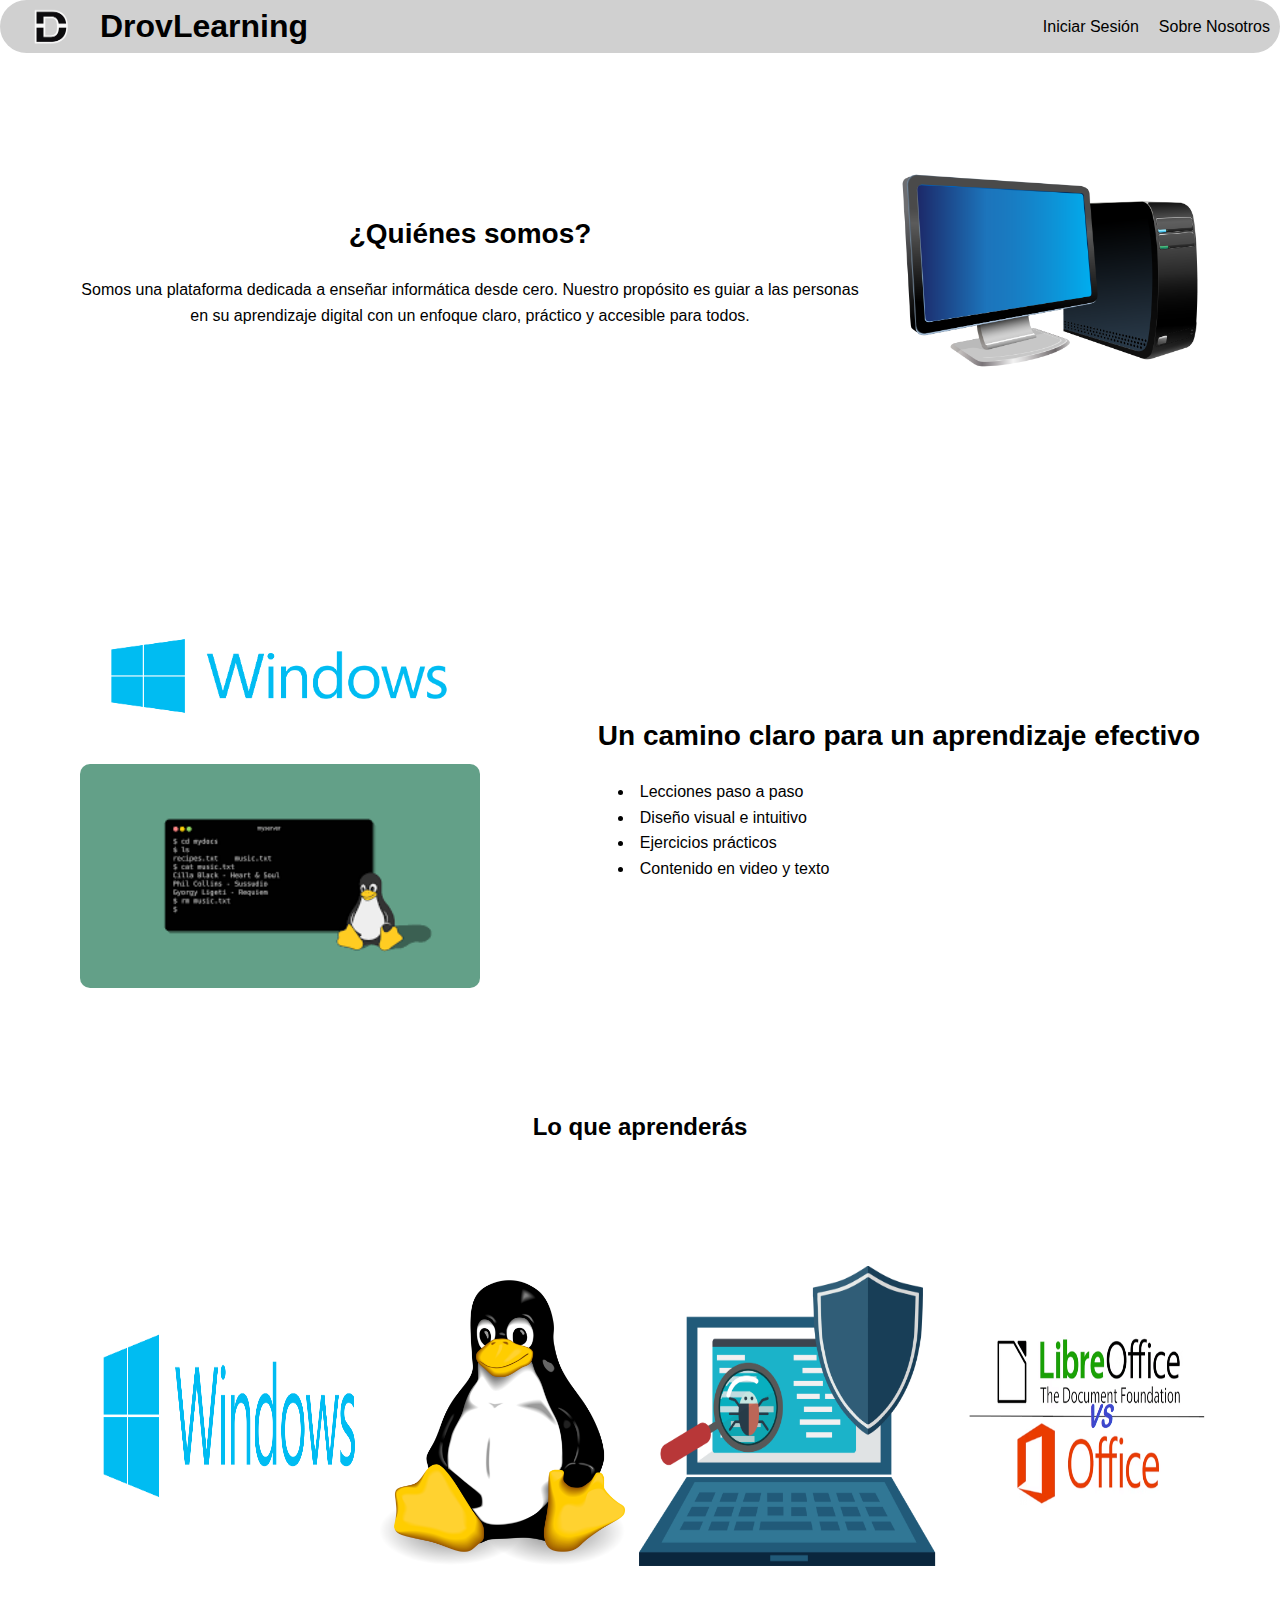
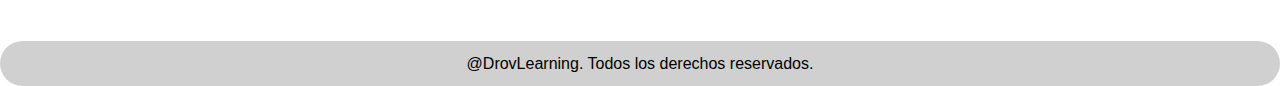
<file: index.html>
<!DOCTYPE html>
<html lang="es">
<head>
  <meta charset="UTF-8">
  <title>DrovLearning</title>
  <link rel="stylesheet" href="styles.css">
</head>
<body>

<header>
  <div class="logo">
    <img src="images/logo.png" alt="Logo">
    <h1>DrovLearning</h1>
  </div>
  <nav>
    <ul>
      <li><a href="html/login.html">Iniciar Sesión</a></li>
      <li><a href="html/aboutus.html">Sobre Nosotros</a></li>
    </ul>
  </nav>
</header>

<section class="quienes-somos">
  <div>
    <h2>¿Quiénes somos?</h2>
    <p>Somos una plataforma dedicada a enseñar informática desde cero. Nuestro propósito es guiar a las personas en su aprendizaje digital con un enfoque claro, práctico y accesible para todos.</p>
  </div>
  <img src="images/computer.png" alt="computer">
</section>

<section class="aprendizaje">
  <div class="imagenes">
    <img src="images/windows.png" alt="Windows">
    <img src="images/linux_terminal.png" alt="Linux terminal">
  </div>
  <div>
    <h2>Un camino claro para un aprendizaje efectivo</h2>
    <ul>
      <li>Lecciones paso a paso</li>
      <li>Diseño visual e intuitivo</li>
      <li>Ejercicios prácticos</li>
      <li>Contenido en video y texto</li>
    </ul>
  </div>
</section>
<h2>Lo que aprenderás</h2>
<section class="carrusel">

  <img src="../images/windows.png" alt="windows" class="carrusel-images">
  <img src="../images/linux.png" alt="linux" class="carrusel-images">
  <img src="../images/viruses.png" alt="viruses" class="carrusel-images">
  <img src="../images/ofimatica.png" alt="ofimatica" class="carrusel-images">
</section>
<footer>@DrovLearning. Todos los derechos reservados.</footer>
</body>
</html>
</file>
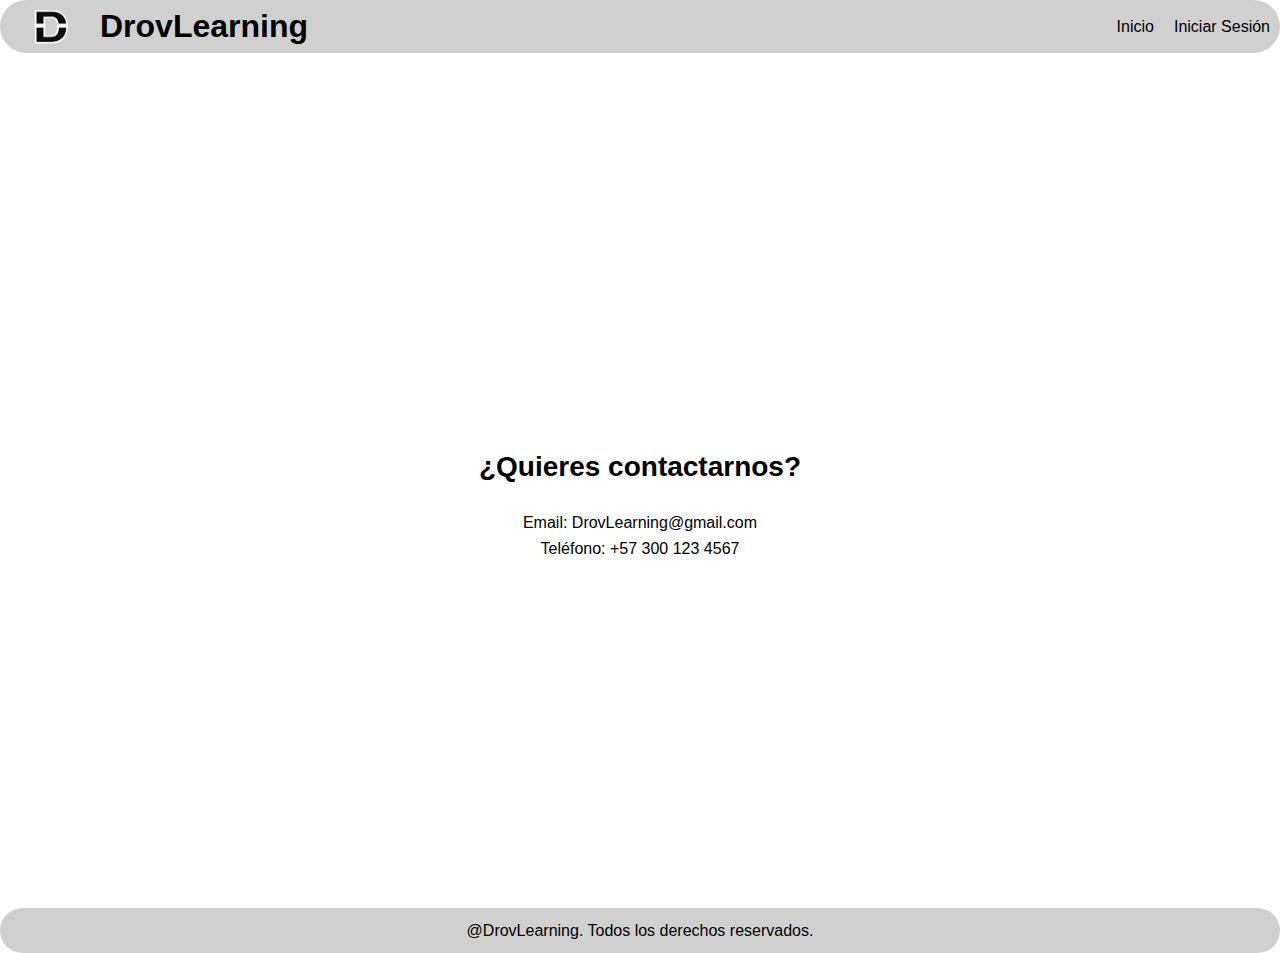
<file: html/aboutus.html>
<!DOCTYPE html>
<html lang="es">
<head>
  <meta charset="UTF-8">
  <title>Sobre Nosotros</title>
  <link rel="stylesheet" href="../styles.css">
</head>
<body>

<header>
  <div class="logo">
    <img src="../images/logo.png" alt="Logo">
    <h1>DrovLearning</h1>
  </div>
  <nav>
    <ul>
      <li><a href="../index.html">Inicio</a></li>
      <li><a href="login.html">Iniciar Sesión</a></li>
    </ul>
  </nav>
</header>

<section class="contact">
  <h2>¿Quieres contactarnos?</h2>
  <p>Email: DrovLearning@gmail.com</p>
  <p>Teléfono: +57 300 123 4567</p>
</section>

<footer>
  @DrovLearning. Todos los derechos reservados.
</footer>

</body>
</html>
</file>
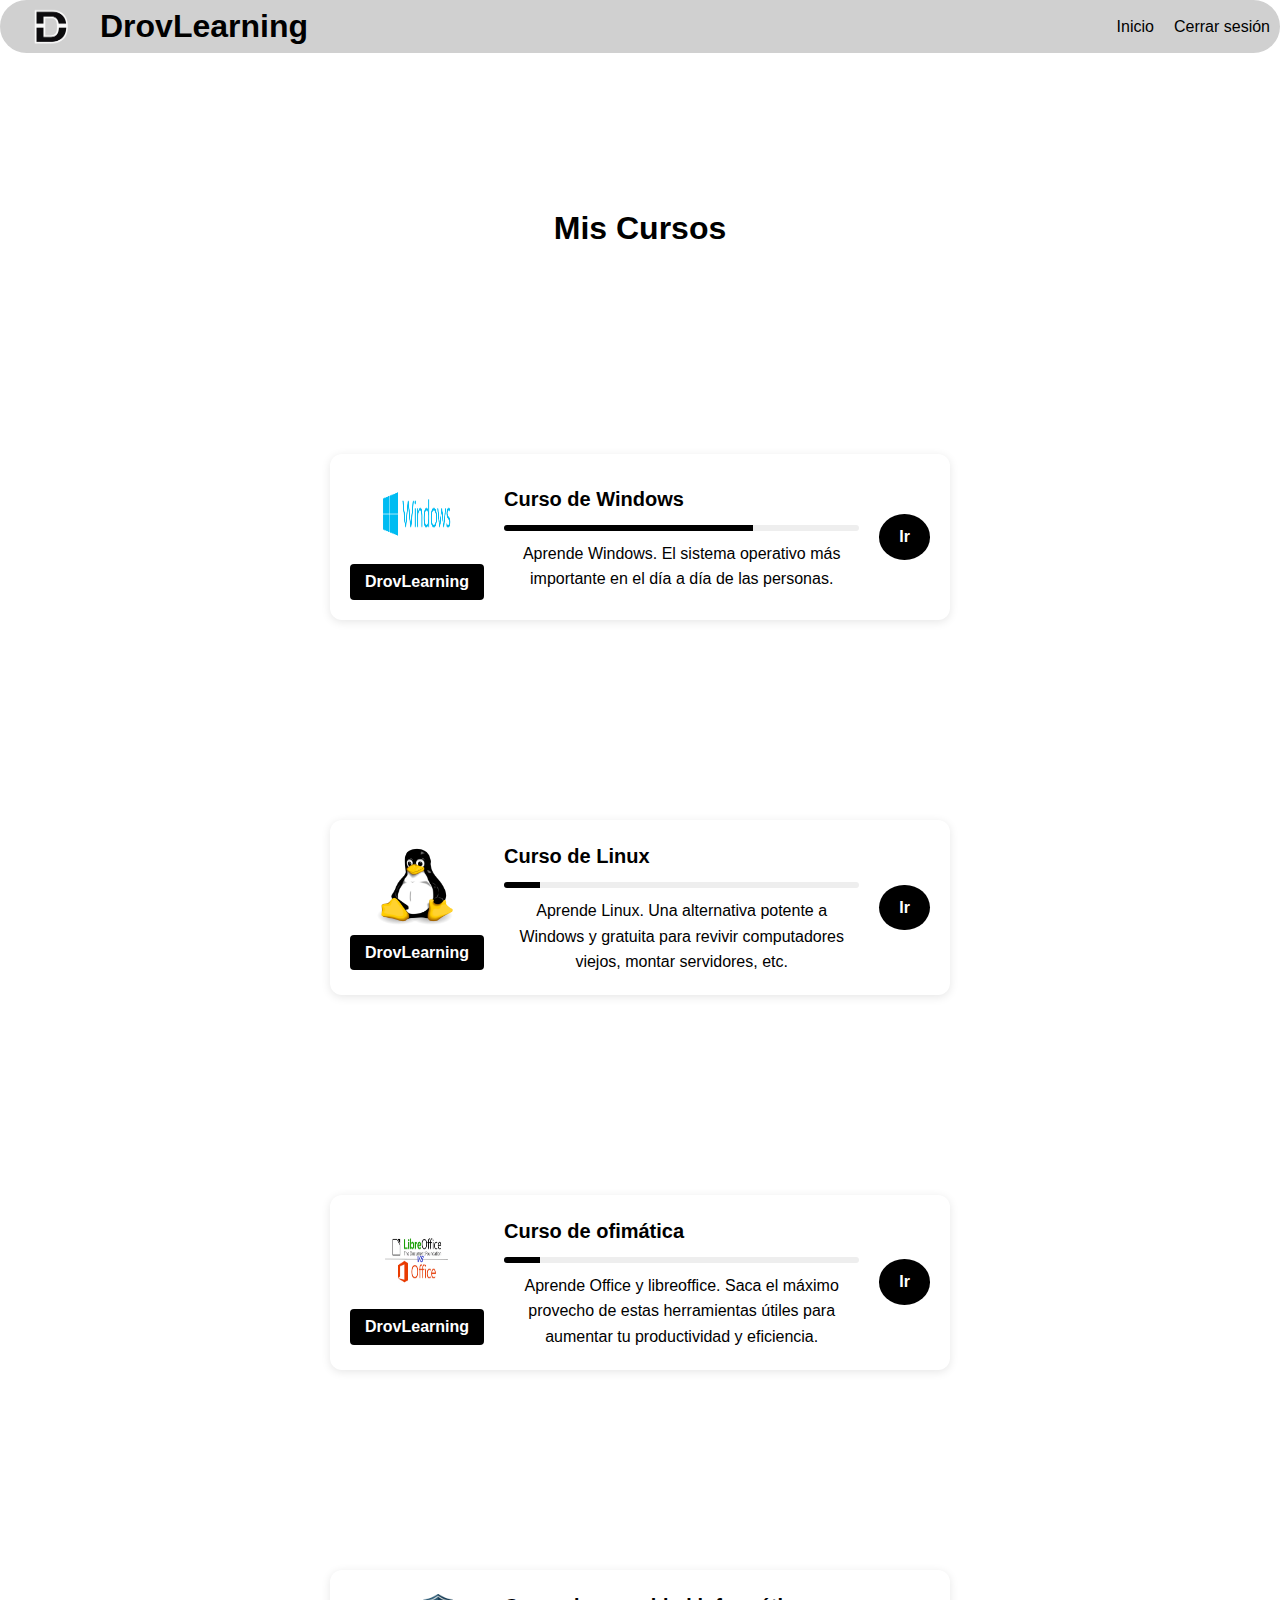
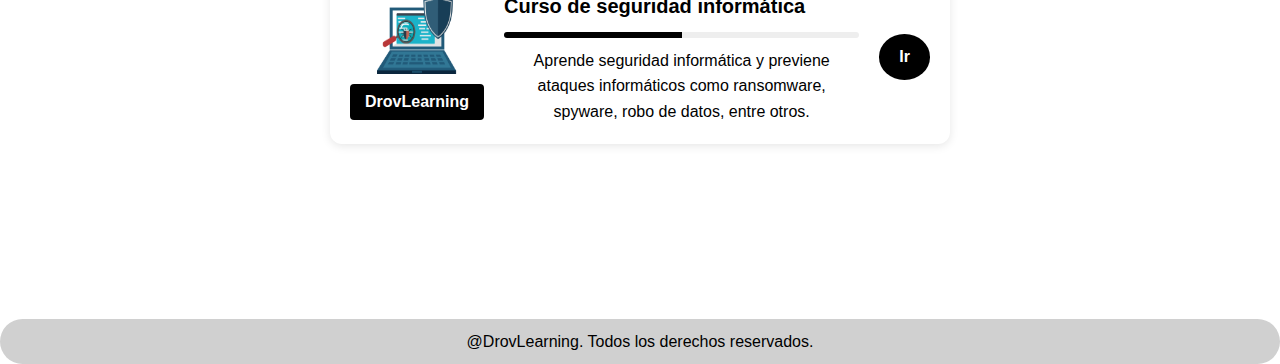
<file: html/courses.html>
<!DOCTYPE html>
<html lang="es">
<head>
  <meta charset="UTF-8">
  <title>DrovLearning - cursos</title>
  <link rel="stylesheet" href="../styles.css">
</head>
<body>

<header>
  <div class="logo">
    <img src="../images/logo.png" alt="Logo">
    <h1>DrovLearning</h1>
  </div>
  <nav>
    <ul>
      <li><a href="home.html">Inicio</a></li>
      <li><a href="../index.html">Cerrar sesión</a></li>
    </ul>
  </nav>
</header>
<section class="cursos">
  <h2>Mis Cursos</h2>

  <div class="curso">
    <div class="curso-logo">
      <img src="../images/windows.png" alt="Windows">
      <div class="marca">DrovLearning</div>
    </div>
    <div class="curso-info">
      <h3>Curso de Windows</h3>
      <div class="progreso">
        <div class="barra"></div>
      </div>
      <p>Aprende Windows. El sistema operativo más importante en el día a día de las personas.</p>
    </div>
    <a href="courses/windows.html" class="btn-ir">Ir</a>
  </div>

  <div class="curso">
    <div class="curso-logo">
      <img src="../images/linux.png" alt="Linux">
      <div class="marca">DrovLearning</div>
    </div>
    <div class="curso-info">
      <h3>Curso de Linux</h3>
      <div class="progreso">
        <div class="barra bajo"></div>
      </div>
      <p>Aprende Linux. Una alternativa potente a Windows y gratuita para revivir computadores viejos, montar servidores, etc.</p>
    </div>
    <a href="courses/linux.html" class="btn-ir">Ir</a>
  </div>
  <div class="curso">
    <div class="curso-logo">
      <img src="../images/ofimatica.png" alt="Linux">
      <div class="marca">DrovLearning</div>
    </div>
    <div class="curso-info">
      <h3>Curso de ofimática</h3>
      <div class="progreso">
        <div class="barra bajo"></div>
      </div>
      <p>Aprende Office y libreoffice. Saca el máximo provecho de estas herramientas útiles para aumentar tu productividad y eficiencia.</p>
    </div>
    <a href="courses/office.html" class="btn-ir">Ir</a>
  </div>

  <div class="curso">
    <div class="curso-logo">
      <img src="../images/viruses.png" alt="viruses">
      <div class="marca">DrovLearning</div>
    </div>
    <div class="curso-info">
      <h3>Curso de seguridad informática</h3>
      <div class="progreso">
        <div class="barra medio"></div>
      </div>
      <p>Aprende seguridad informática y previene ataques informáticos como ransomware, spyware, robo de datos, entre otros.</p>
    </div>
    <a href="courses/security.html" class="btn-ir">Ir</a>
  </div>
</section>

<footer>
  @DrovLearning. Todos los derechos reservados.
</footer>

</body>
</html>
</file>
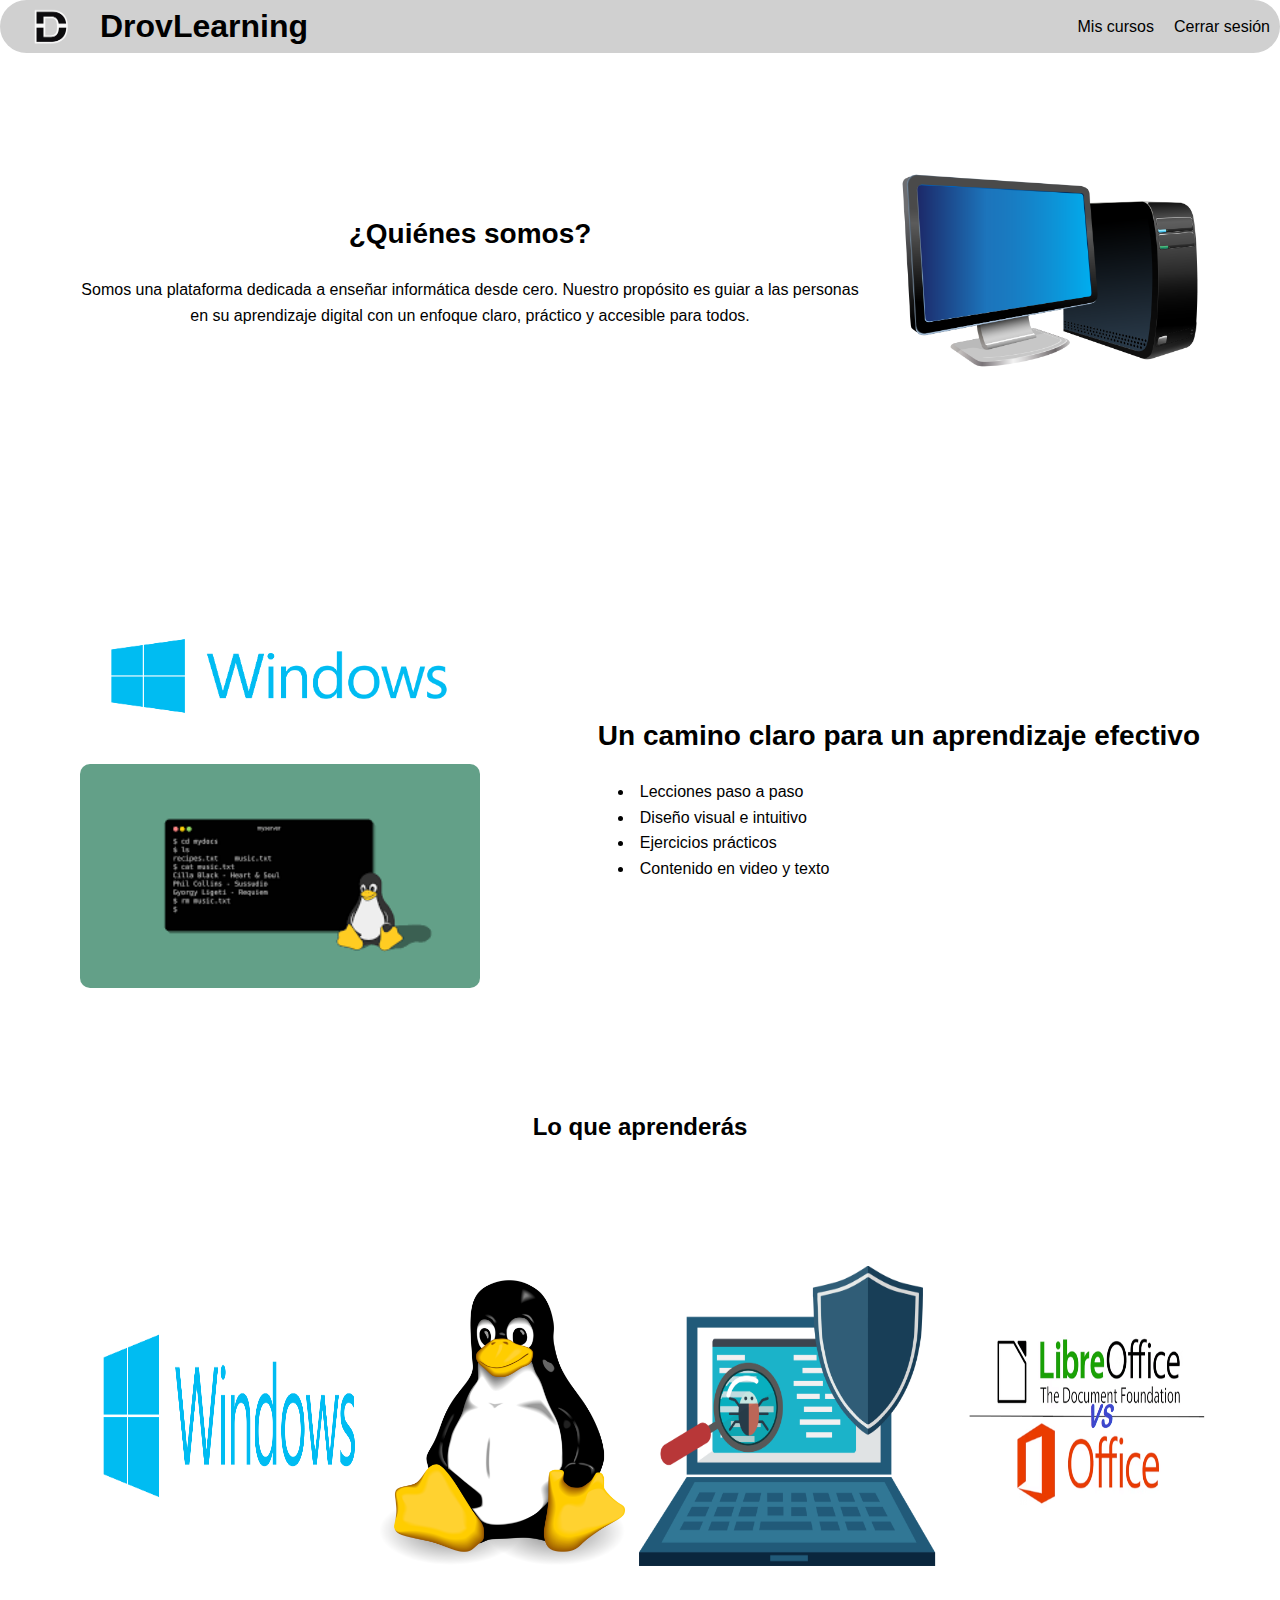
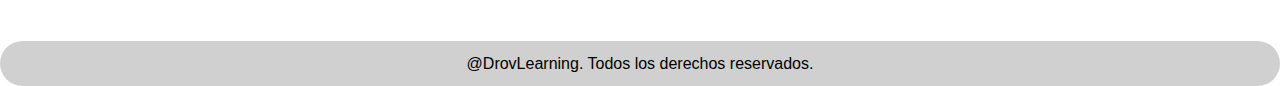
<file: html/home.html>
<!DOCTYPE html>
<html lang="es">
<head>
  <meta charset="UTF-8">
  <title>DrovLearning - Inicio</title>
  <link rel="stylesheet" href="../styles.css">
</head>
<body>
  <header>
    <div class="logo">
      <img src="../images/logo.png" alt="Logo">
      <h1>DrovLearning</h1>
    </div>
    <nav>
      <ul>
        <li><a href="courses.html">Mis cursos</a></li>
        <li><a href="../index.html">Cerrar sesión</a></li>
      </ul>
    </nav>
  </header>

  <section class="quienes-somos">
    <div>
      <h2>¿Quiénes somos?</h2>
      <p>Somos una plataforma dedicada a enseñar informática desde cero. Nuestro propósito es guiar a las personas en su aprendizaje digital con un enfoque claro, práctico y accesible para todos.</p>
    </div>
    <img src="../images/computer.png" alt="computer">
  </section>

  <section class="aprendizaje">
    <div class="imagenes">
      <img src="../images/windows.png" alt="Windows">
      <img src="../images/linux_terminal.png" alt="Linux terminal">
    </div>
    <div>
      <h2>Un camino claro para un aprendizaje efectivo</h2>
      <ul>
        <li>Lecciones paso a paso</li>
        <li>Diseño visual e intuitivo</li>
        <li>Ejercicios prácticos</li>
        <li>Contenido en video y texto</li>
      </ul>
    </div>
  </section>
  <h2>Lo que aprenderás</h2>
  <section class="carrusel">
    <img src="../images/windows.png" alt="windows" class="carrusel-images">
    <img src="../images/linux.png" alt="linux" class="carrusel-images">
    <img src="../images/viruses.png" alt="viruses" class="carrusel-images">
    <img src="../images/ofimatica.png" alt="ofimatica" class="carrusel-images">
  </section>

  <footer>
    @DrovLearning. Todos los derechos reservados.
  </footer>

</body>
</html>
</file>
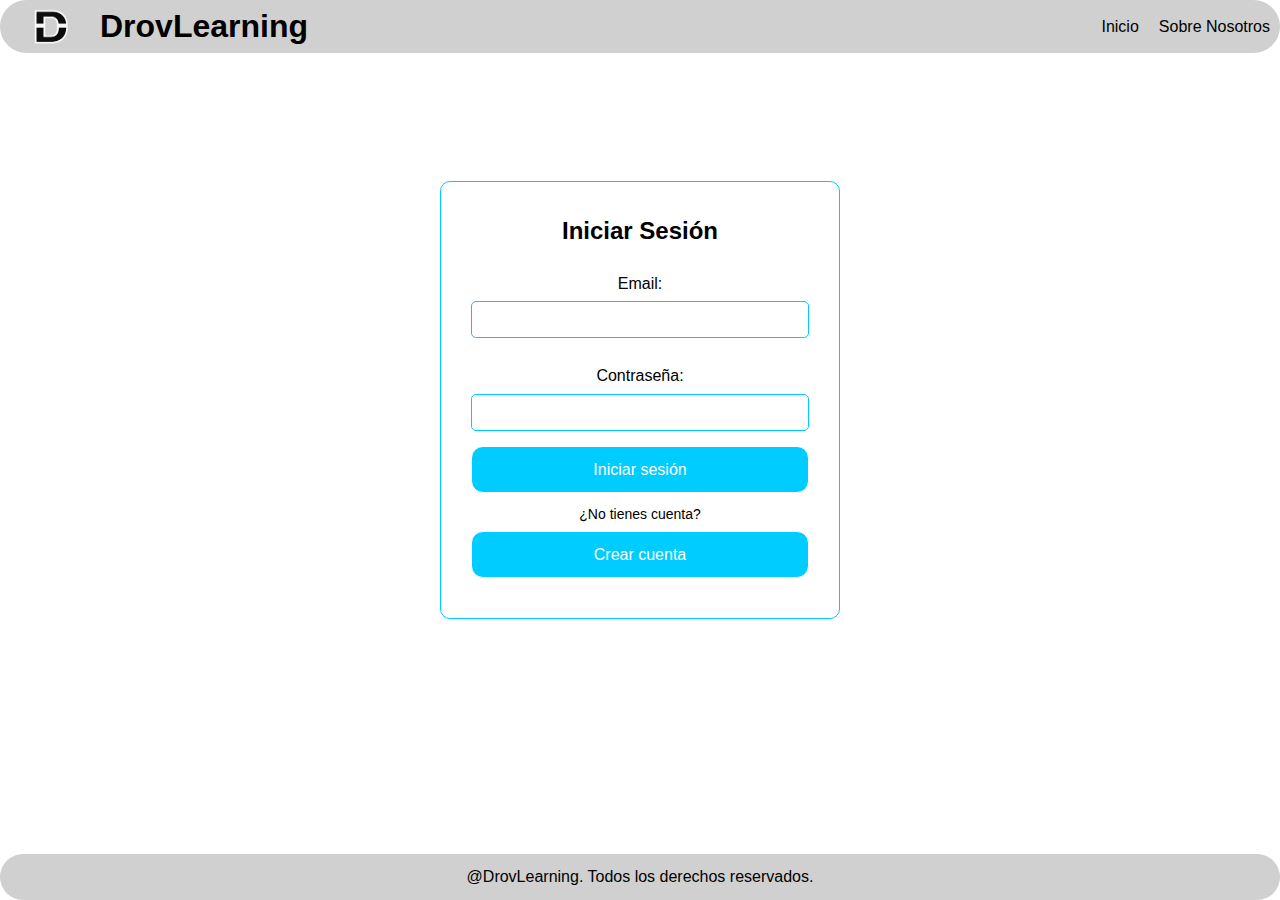
<file: html/login.html>
<!DOCTYPE html>
<html lang="es">
  <head>
    <meta charset="UTF-8" />
    <title>Iniciar Sesión</title>
    <link rel="stylesheet" href="../styles.css" />
  </head>
  <body>
    <header>
      <div class="logo">
        <img src="../images/logo.png" alt="Logo" />
        <h1>DrovLearning</h1>
      </div>
      <nav>
        <ul>
          <li><a href="../index.html">Inicio</a></li>
          <li><a href="aboutus.html">Sobre Nosotros</a></li>
        </ul>
      </nav>
    </header>

    <div class="login-container">
      <h2>Iniciar Sesión</h2>
      <form>
        <label for="email">Email:</label>
        <input type="email" id="email" required />

        <label for="password">Contraseña:</label>
        <input type="password" id="password" required />
        <a href="courses.html">Iniciar sesión</a>

        <p>¿No tienes cuenta?</p>
        <a href="courses.html">Crear cuenta</a>
      </form>
    </div>
    <br /><br /><br /><br /><br />
    <footer>@DrovLearning. Todos los derechos reservados.</footer>
  </body>
</html>
</file>
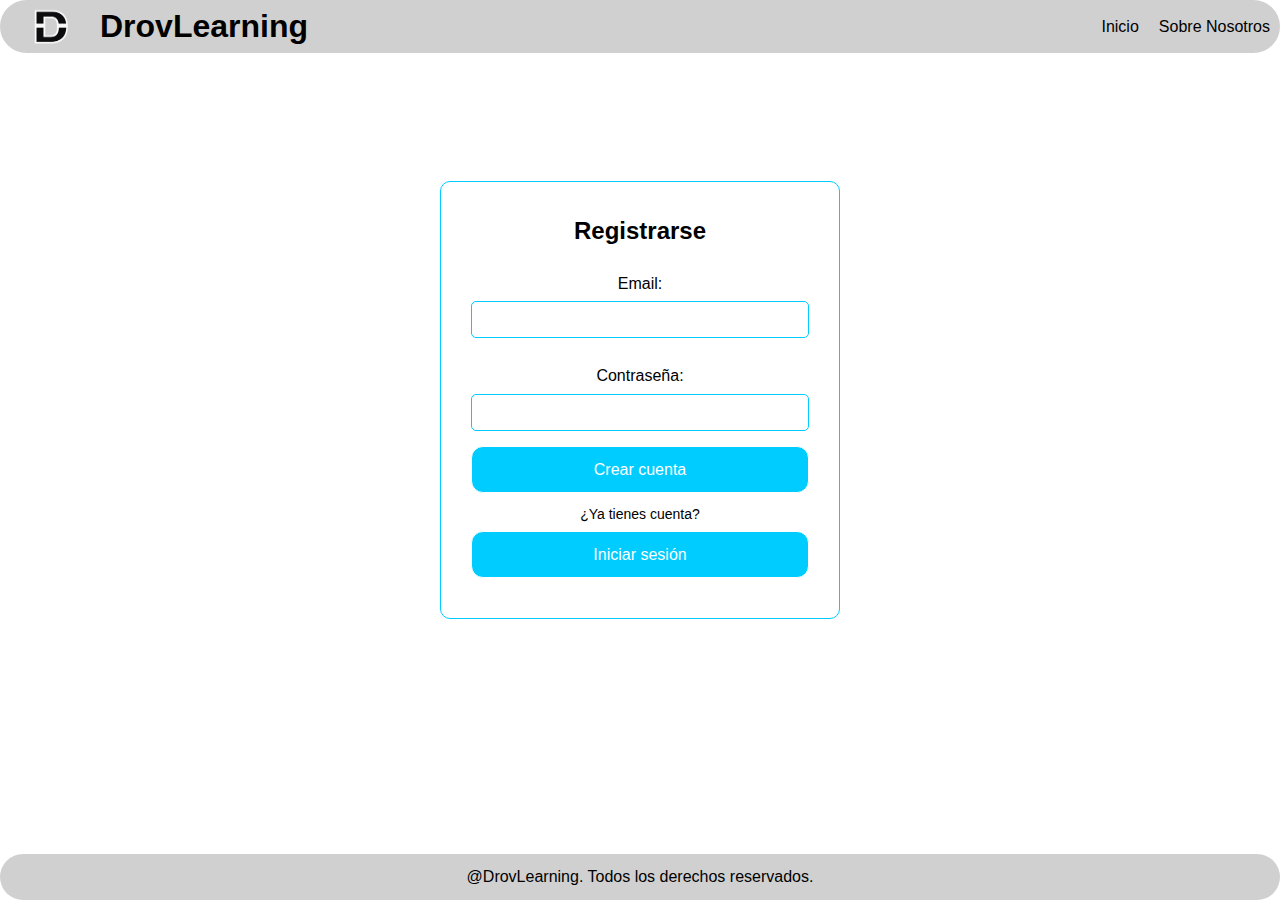
<file: html/register.html>
<!DOCTYPE html>
<html lang="es">
  <head>
    <meta charset="UTF-8" />
    <title>Iniciar Sesión</title>
    <link rel="stylesheet" href="../styles.css" />
  </head>
  <body>
    <header>
      <div class="logo">
        <img src="../images/logo.png" alt="Logo" />
        <h1>DrovLearning</h1>
      </div>
      <nav>
        <ul>
          <li><a href="../index.html">Inicio</a></li>
          <li><a href="aboutus.html">Sobre Nosotros</a></li>
        </ul>
      </nav>
    </header>

    <div class="register-container">
      <h2>Registrarse</h2>
      <form>

        <label for="email">Email:</label>
        <input type="email" id="email" required />

        <label for="password">Contraseña:</label>
        <input type="password" id="password" required />
        <a href="login.html">Crear cuenta</a>
        
        <p>¿Ya tienes cuenta?</p>
        <a href="login.html">Iniciar sesión</a>
      </form>
    </div>
    <footer>@DrovLearning. Todos los derechos reservados.</footer>
  </body>
</html>
</file>
<file: styles.css>
* {
  margin: 0;
  box-sizing: border-box;
  font-family: Arial, Helvetica, sans-serif;
}

body {
  position: relative;
  min-height: 100vh;
  background: #fff;
  color: #000;
  line-height: 1.6;
}
/*Cabecera de la pagina*/
header {
  display: flex;
  justify-content: space-between;
  align-items: center;
  padding: 1px 10px;
  border-radius: 40px;
  background: #d0d0d0;
  color: #000;
}

header .logo {
  display: flex;
  align-items: center;
  gap: 10px;
}

header .logo img {
  width: 80px;
  height: 40px;
}

header nav ul {
  display: flex;
  list-style: none;
  gap: 20px;
}

header nav ul li a {
  text-decoration: none;
  color: #000;
}

/*Inicio (home) e index.html*/

section {
  padding: 120px 80px;
}

section h2 {
  text-align: center;
  font-size: 28px;
  margin-bottom: 20px;
  color: #000;
}

section p {
  text-align: center;
}

.quienes-somos {
  display: flex;
  justify-content: space-between;
  align-items: center;
  gap: 40px;
}

.quienes-somos img {
  width: 300px;
  border-radius: 10px;
}

.aprendizaje {
  display: flex;
  justify-content: space-between;
  align-items: center;
  gap: 40px;
}

.aprendizaje ul {
  list-style: disc inside;
  padding-left: 20px;
}

.aprendizaje .imagenes {
  display: flex;
  flex-direction: column;
  gap: 20px;
}

.aprendizaje .imagenes img {
  width: 400px;
  border-radius: 10px;
}

/*Carrusel*/

h2{
  text-align: center;
}

.carrusel{
  display: flex;
  align-items: center;
  justify-content: space-evenly;
}

.carrusel-images{
  width: 300px;
  height: 300px;
}

/* Formularios login */
.login-container {
  height: 100%;
  max-width: 400px;
  text-align: center;
  margin: 10% auto;
  padding: 30px;
  border: 1px solid #00ccff;
  border-radius: 10px;
  background: #fff;
}

.login-container h2 {
  text-align: center;
  margin-bottom: 20px;
  color: #000;
}

.login-container label {
  display: block;
  margin: 10px 0 5px;
}

.login-container input {
  width: 100%;
  padding: 10px;
  margin-bottom: 15px;
  border-radius: 5px;
  background: #fff;
  color: #000;
  border: 1px solid #00ccff;
}

.login-container a {
  display: block;
  width: 100%;
  padding: 10px;
  background: #00ccff;
  color: #fff;
  border: 1px solid;
  border-radius: 12px;
  cursor: pointer;
  text-decoration: none;
  margin-bottom: 10px;
}

.login-container a:hover {
  background: black;
  color: white;
}

.login-container p {
  margin: 10px 0 5px;
  font-size: 14px;
}

/*Formularios del Registro*/

.register-container {
  height: 100%;
  max-width: 400px;
  text-align: center;
  margin: 10% auto;
  padding: 30px;
  border: 1px solid #00ccff;
  border-radius: 10px;
  background: #fff;
}

.register-container h2 {
  text-align: center;
  margin-bottom: 20px;
  color: #000;
}

.register-container label {
  display: block;
  margin: 10px 0 5px;
}

.register-container input {
  width: 100%;
  padding: 10px;
  margin-bottom: 15px;
  border-radius: 5px;
  background: #fff;
  color: #000;
  border: 1px solid #00ccff;
}

.register-container a {
  display: block;
  width: 100%;
  padding: 10px;
  background: #00ccff;
  color: #fff;
  border: 1px solid;
  border-radius: 12px;
  cursor: pointer;
  text-decoration: none;
  margin-bottom: 10px;
}

.register-container a:hover {
  background: black;
  color: white;
}

.register-container p {
  margin: 10px 0 5px;
  font-size: 14px;
}

/*contenido de los cursos*/

.curso-detalle {
  display: flex;
  height: 100vh;
  background: #000;
  color: #fff;
}

/*barra lateral*/

.return{
  background-color: white;
  text-decoration: none;
  color: #000;
  padding: 8px;
  border-radius: 8px;
}

.return:hover{
  color: #fff;
  background-color: #000;
  border: 1px solid #fff;
}

.sidebar {
  width: 280px;
  background: #1e1e1e;
  padding: 20px;
  overflow-y: auto;
}

.sidebar h3 {
  color: #fff;
  margin-top: 10%;
  margin-bottom: 10px;
}

.sidebar .progreso {
  color: #fff;
  margin-bottom: 20px;
}

.sidebar nav h4 {
  color: #ddd;
  margin-top: 20px;
  margin-bottom: 10px;
}

.sidebar nav ul {
  list-style: none;
  padding-left: 0;
}

.sidebar nav ul li {
  padding: 8px 0;
  border-left: 3px solid transparent;
  cursor: pointer;
  color: #ccc;
  transition: 0.3s;
}

.sidebar nav ul li:hover {
  color: #fff;
  border-left: 3px solid #fff;
}

.video-area {
  flex: 1;
  display: flex;
  flex-direction: column;
  justify-content: center;
  align-items: center;
  background: #111;
}

/*Sección de video*/

.video-player {
  width: 900px;
}

.video-player video {
  width: 100%;
  height: 600px;
  border-radius: 10px;
  background: #000;
}

.video-info {
  margin-top: 20px;
  text-align: center;
}

.video-info .duracion {
  color: #fff;
  font-weight: bold;
}

.btn-completado {
  background: #fff;
  border: none;
  color: black;
  padding: 10px 20px;
  margin-top: 10px;
  border-radius: 6px;
  cursor: pointer;
}

.btn-completado:hover {
  background: #000;
  color: #fff;
  border: 0.5px solid #fff;
}


/*Selección de cursos*/

.cursos {
  display: flex;
  flex-direction: column;
  justify-content: center;
  align-items: center;
  width: 100%;
  padding: 20px;
}

.cursos h2 {
  font-size: 32px;
  font-weight: bold;
  text-align: left;
  margin-top: 130px;
  margin-bottom: 200px;
}

.curso {
  display: flex;
  align-items: center;
  justify-content: space-between;
  background: #fff;
  border-radius: 12px;
  width: 50%;
  box-shadow: 0 2px 10px rgba(0, 0, 0, 0.1);
  margin-bottom: 200px;
  padding: 20px;
  gap: 20px;
}

.curso-logo {
  display: flex;
  flex-direction: column;
  align-items: center;
  text-align: center;
}

.curso-logo img {
  width: 80px;
  height: 80px;
  margin-bottom: 10px;
}

.curso-logo .marca {
  background: #000;
  color: #fff;
  padding: 5px 15px;
  border-radius: 4px;
  font-weight: bold;
}

.curso-info {
  flex: 1;
}

.curso-info h3 {
  font-size: 20px;
  margin-bottom: 10px;
}

.progreso {
  width: 100%;
  height: 6px;
  background: #eee;
  border-radius: 3px;
  margin-bottom: 10px;
  overflow: hidden;
}

.barra {
  height: 100%;
  background: #000;
  width: 70%; /* Ajusta según el progreso */
}

.barra.bajo {
  width: 10%;
}

.barra.medio {
  width: 50%;
}

.btn-ir {
  background: #000;
  color: #fff;
  padding: 10px 20px;
  border-radius: 50%;
  font-weight: bold;
  text-decoration: none;
  display: flex;
  align-items: center;
  justify-content: center;
}

.contact {
  height: 100vh;
  display: flex;
  flex-direction: column;
  justify-content: center;
  align-items: center;
}

/* Footer */
footer {
  position: absolute;
  bottom: 0;
  width: 100%;
  text-align: center;
  padding: 10px 30px;
  border-radius: 40px;
  background: #d0d0d0;
  color: #000;
}
</file>
